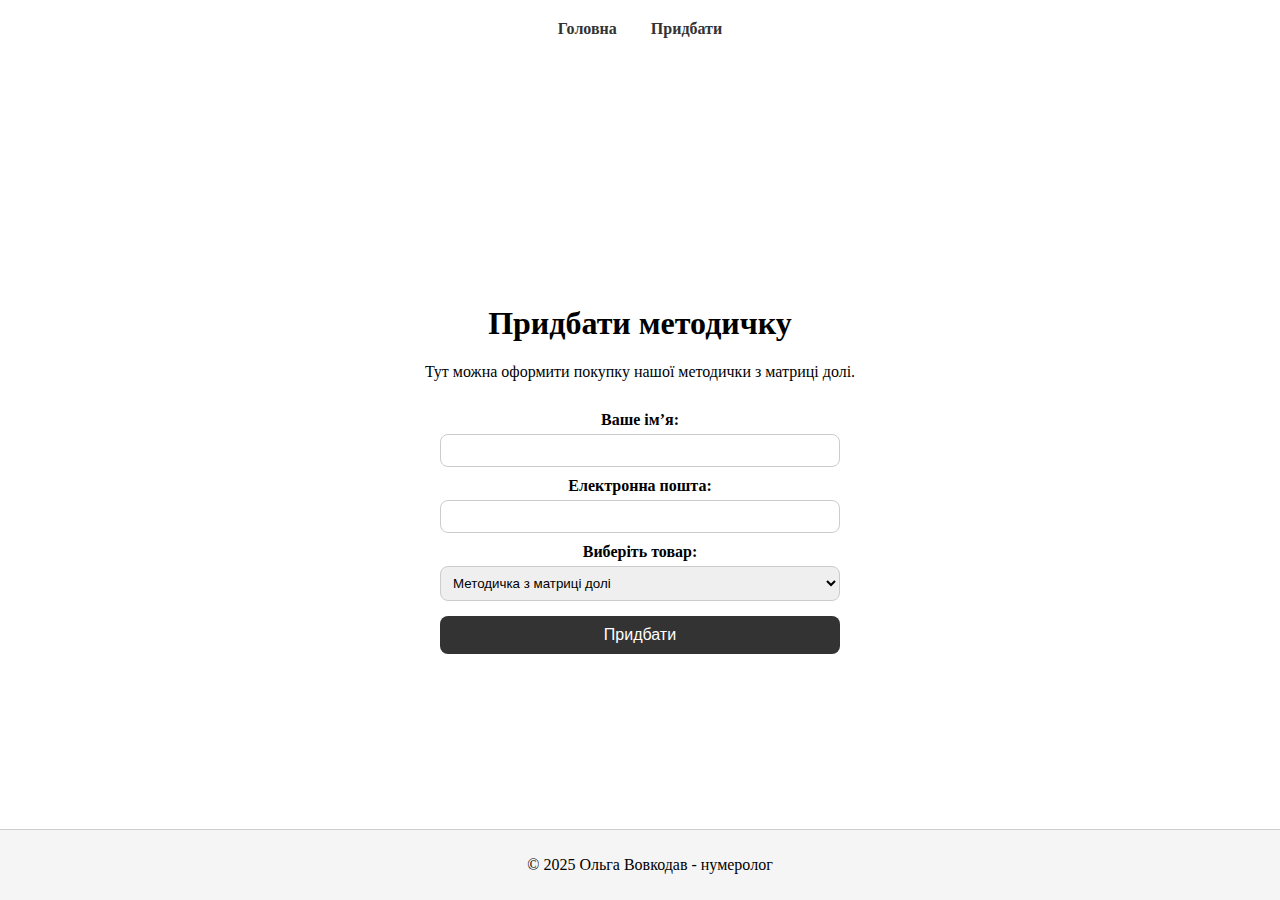
<file: anceta_user.html>
<!DOCTYPE html>
<html lang="uk">
<head>
  <meta charset="UTF-8">
  <meta name="viewport" content="width=device-width, initial-scale=1.0">
  <title>Придбати</title>
  <link href="https://fonts.googleapis.com/css2?family=Playfair+Display:wght@700&display=swap" rel="stylesheet">
  <link rel="stylesheet" href="css/styles1.css">
</head>
<body>
  <header>
    <nav class="menu">
      <a href="index.html">Головна</a>
      <a href="anceta_user.html">Придбати</a>
    </nav>
  </header>

  <main>
    <section class="purchase">
      <h1>Придбати методичку</h1>
      <p>Тут можна оформити покупку нашої методички з матриці долі.</p>

      <!-- Основна форма -->
      <form id="userForm" class="purchase-form">
        <label for="name">Ваше ім’я:</label>
        <input type="text" id="name" name="name" required>

        <label for="email">Електронна пошта:</label>
        <input type="email" id="email" name="email" required>

        <label for="product">Виберіть товар:</label>
        <select id="product" name="product">
          <option value="methodic">Методичка з матриці долі</option>
        </select>

        <!-- Кнопка -->
        <button type="button" onclick="payWithLiqPay()">Придбати</button>
      </form>

      <!-- Прихована форма для LiqPay -->
      <form id="liqpayForm" method="POST" action="https://www.liqpay.ua/api/3/checkout" accept-charset="utf-8" style="display:none;">
        <input type="hidden" name="data" id="liqpayData" value="ВАШ_DATA">
        <input type="hidden" name="signature" id="liqpaySignature" value="ВАШ_SIGNATURE">
      </form>
    </section>
  </main>

  <footer class="fixed-footer">
    <p>© 2025 Ольга Вовкодав - нумеролог</p>
  </footer>

  <script>
    function payWithLiqPay() {
      // Тут ви можете перевірити правильність введених даних
      const name = document.getElementById('name').value;
      const email = document.getElementById('email').value;

      if (!name || !email) {
        alert("Будь ласка, заповніть усі поля!");
        return;
      }

      // Надалі можна підставити динамічний order_id чи description
      document.getElementById("liqpayForm").submit();
    }
  </script>
</body>
</html>
</file>
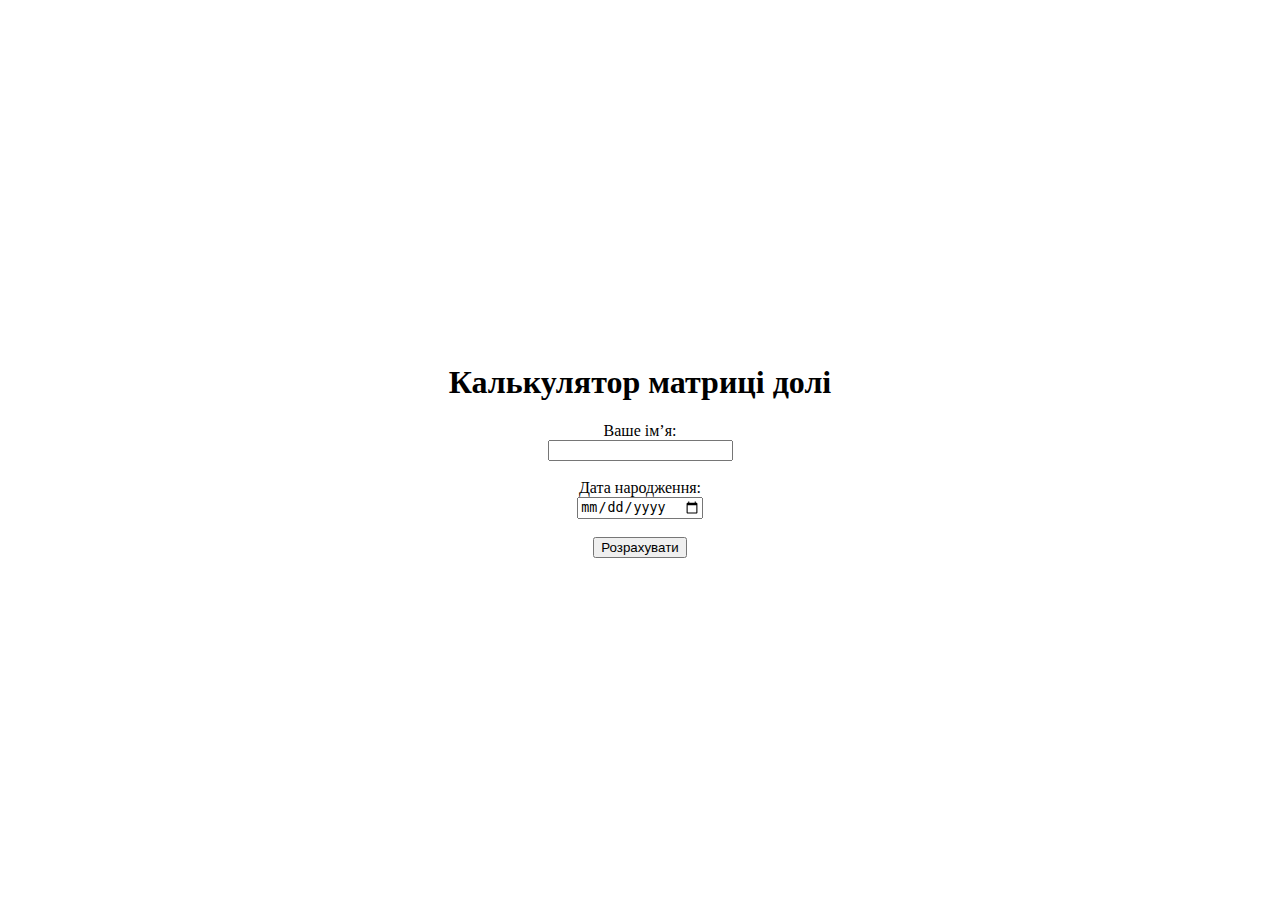
<file: calculator.html>
<!DOCTYPE html>
<html lang="uk">
<head>
  <meta charset="UTF-8">
  <title>Калькулятор матриці долі</title>
  <link rel="stylesheet" href="css/styles.css">
</head>
<body>
  <section class="slide calculator">
    <h1>Калькулятор матриці долі</h1>

    <form id="matrixForm">
      <label>Ваше ім’я:</label><br>
      <input type="text" id="name" required><br><br>

      <label>Дата народження:</label><br>
      <input type="date" id="birthdate" required><br><br>

      <button type="submit">Розрахувати</button>
    </form>

    <div id="result"></div>
  </section>

  <script src="js/matrix.js"></script>
</body>
</html>
</file>
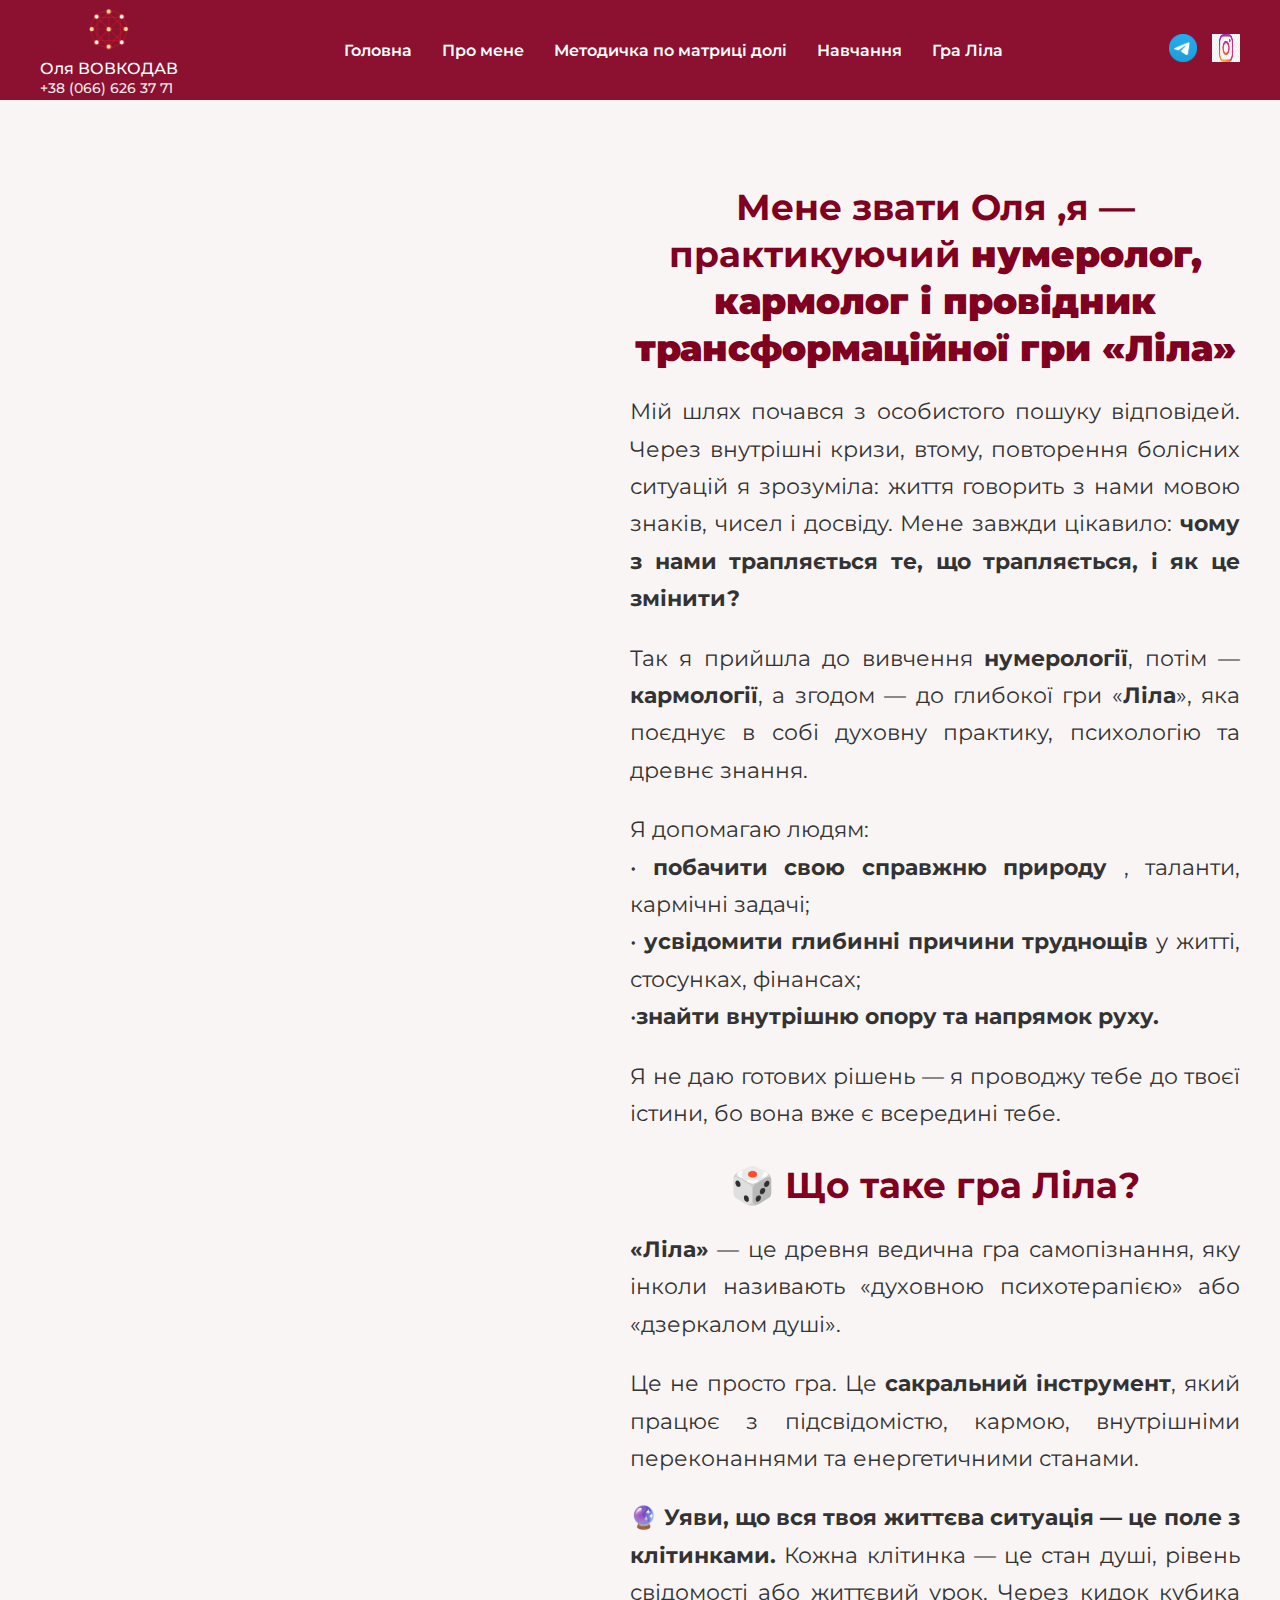
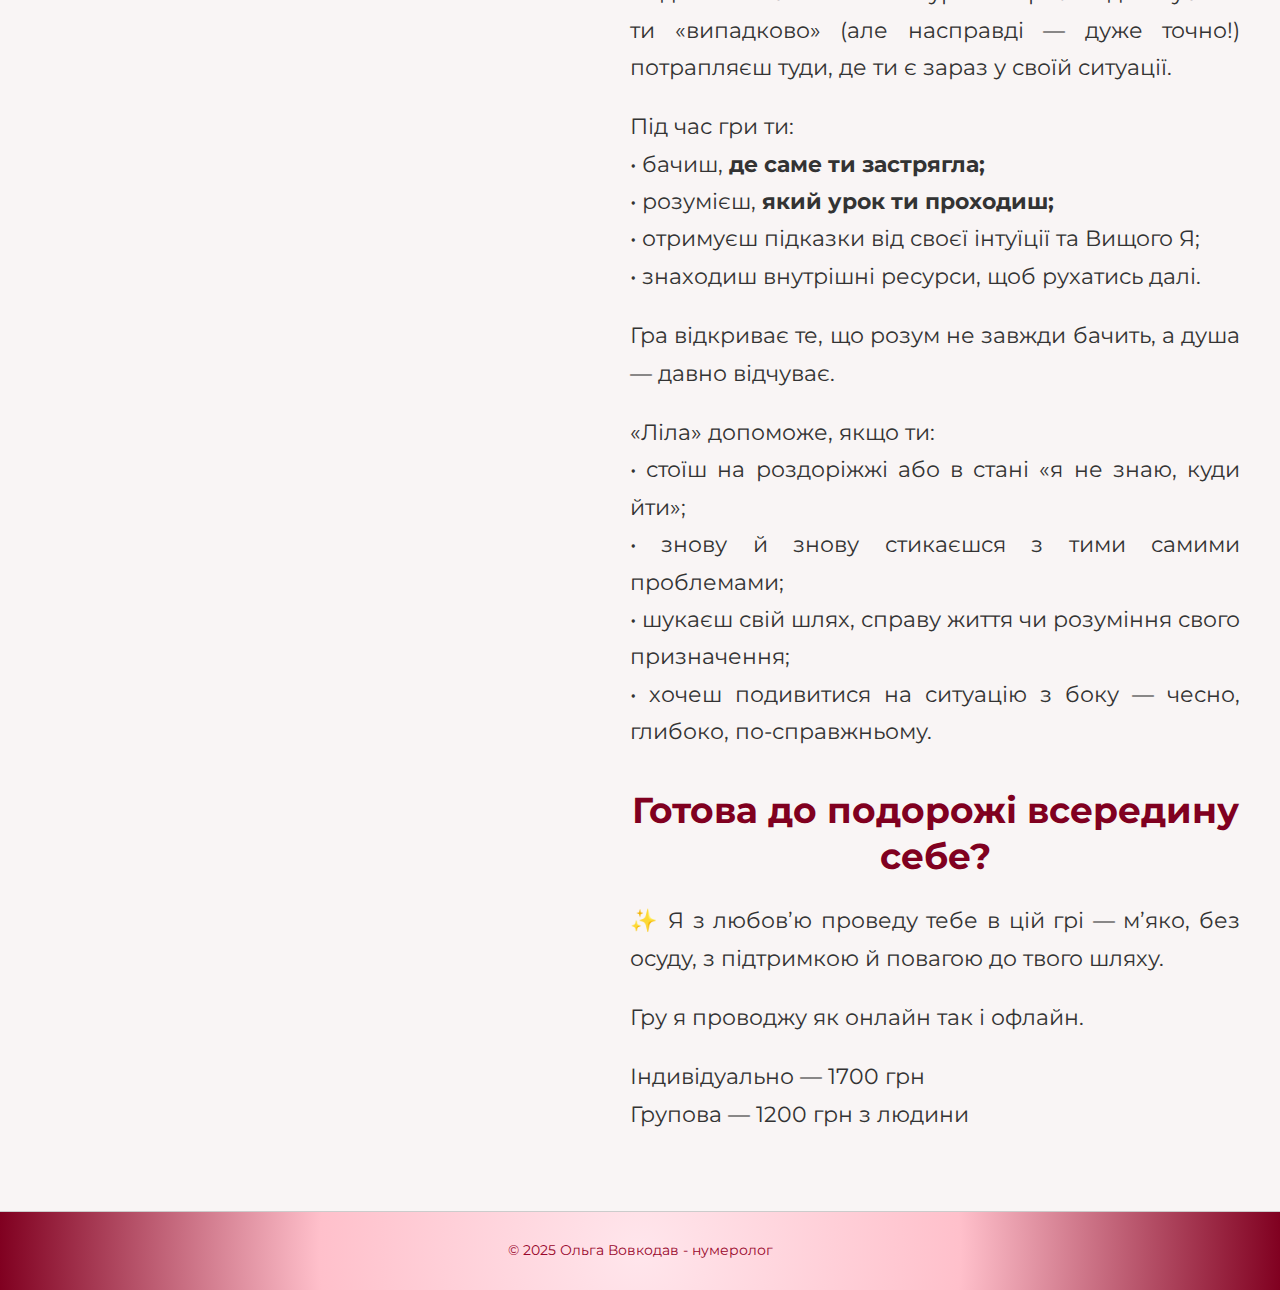
<file: gra-lila.html>
<!DOCTYPE html>
<html lang="en">
<head>
  <meta charset="UTF-8">
  <meta name="viewport" content="width=device-width, initial-scale=1.0">
  <title>Гра Ліла</title>
 <link href="https://fonts.googleapis.com/css2?family=Montserrat:wght@400;500;700&display=swap" rel="stylesheet">
  <link rel="stylesheet" href="css/gra_lila.css">
</head>
<body>
 <header class="top-bar">
  <!-- Ліва частина: логотип + ім’я + телефон -->
  <div class="left-info">
    <img src="images/matrix.png" alt="Логотип" class="logo">
    <div class="text-info">
      <span class="site-name">Оля ВОВКОДАВ</span><br>
      <span class="phone">+38 (066) 626 37 71</span>
    </div>
  </div>

  <!-- Меню -->
  <nav class="center-menu" id="navMenu">
    <a href="index.html">Головна</a>
    <a href="pro-mene.html">Про мене</a>
    <a href="anceta_user.html">Методичка по матриці долі</a>
    <a href="navchannya.html">Навчання</a>
    <a href="gra-lila.html">Гра Ліла</a>
  </nav>

  <!-- Соцмережі + бургер -->
  <div class="right-icons">
    <a href="https://t.me/+r7B0fT72uIRjNDgy" target="_blank">
      <img src="images/telegram-icon.png" alt="Telegram">
    </a>
    <a href="https://www.instagram.com/olga_vovkodav_numerology18?igsh=MXhua25nb3Uybnd3cA=" target="_blank">
      <img src="images/instagram-icon.png" alt="Instagram">
    </a>

    <!-- Бургер-кнопка -->
    <div class="burger" id="burgerBtn">
      <span></span>
      <span></span>
      <span></span>
    </div>
  </div>
</header>
<section class="about-me">
  <div class="about-container">
    <!-- Ліва колонка: фото -->
    <div class="about-photo">
  <button class="prev">&#10094;</button>

  <img src="images/IMG_5188.JPG" alt="Ольга Вовкодав" class="active">
  <img src="images/IMG_6078.JPG" alt="Гра Ліла">
  <img src="images/IMG_6079.JPG" alt="Гра Ліла">
  <img src="images/IMG_6080.JPG" alt="Гра Ліла">
  <img src="images/IMG_6081.JPG" alt="Гра Ліла">

  <button class="next">&#10095;</button>
</div>

    <!-- Права колонка: текст -->
    <div class="about-text">
      <h1>Мене звати Оля ,я — практикуючий  <strong>нумеролог, кармолог і провідник трансформаційної гри «Ліла»</strong></h1>
        <p>Мій шлях почався з особистого пошуку відповідей.
            Через внутрішні кризи, втому, повторення болісних ситуацій я зрозуміла:
            життя говорить з нами мовою знаків, чисел і досвіду.
            Мене завжди цікавило: <strong>чому з нами трапляється те, що трапляється, і як це змінити?</strong></p>

<p>Так я прийшла до вивчення <strong>нумерології</strong>, потім — <strong>кармології</strong>,
    а згодом — до глибокої гри «<strong>Ліла</strong>»,
    яка поєднує в собі духовну практику, психологію та древнє знання.</p>

<p>Я допомагаю людям:<br>
 • <strong>побачити свою справжню природу</strong>   , таланти, кармічні задачі;<br>
 • <strong>усвідомити глибинні причини труднощів</strong>   у житті, стосунках, фінансах;<br>
    •<strong>знайти внутрішню опору та напрямок руху.</strong> </p>
        <p>Я не даю готових рішень — я проводжу тебе до твоєї істини, бо вона вже є всередині тебе.</p>
<h2>
    🎲 Що таке гра Ліла?
</h2>
        <p><strong>«Ліла»</strong>  — це древня ведична гра самопізнання, яку інколи називають «духовною психотерапією» або «дзеркалом душі». </p>
        <p> Це не просто гра. Це <strong> сакральний інструмент</strong>, який працює з підсвідомістю, кармою, внутрішніми переконаннями та енергетичними станами.</p>
        <p><strong>🔮 Уяви, що вся твоя життєва ситуація — це поле з клітинками. </strong>
            Кожна клітинка — це стан душі, рівень свідомості або життєвий урок.
            Через кидок кубика ти «випадково» (але насправді — дуже точно!) потрапляєш туди, де ти є зараз у своїй ситуації.</p>
        <p> Під час гри ти:<br>
            • бачиш, <strong>де саме ти застрягла;</strong> <br>
            • розумієш, <strong>який урок ти проходиш;</strong> <br>
 • отримуєш підказки від своєї інтуїції та Вищого Я;<br>
 • знаходиш внутрішні ресурси, щоб рухатись далі.</p>
        <p> Гра відкриває те, що розум не завжди бачить, а душа — давно відчуває. </p>
        <p> «Ліла» допоможе, якщо ти:<br>
 • стоїш на роздоріжжі або в стані «я не знаю, куди йти»;<br>
 • знову й знову стикаєшся з тими самими проблемами;<br>
 • шукаєш свій шлях, справу життя чи розуміння свого призначення;<br>
 • хочеш подивитися на ситуацію з боку — чесно, глибоко, по-справжньому.</p>

        <h3> Готова до подорожі всередину себе?  </h3>
        <p>✨ Я з любов’ю проведу тебе в цій грі — м’яко, без осуду, з підтримкою й повагою до твого шляху. </p>
        <p> Гру я проводжу як онлайн так і офлайн. </p>
        <p>Індивідуально — 1700 грн<br>
Групова — 1200 грн з людини </p>
  </div>
  </div>
</section>


 <footer>
    <p>© 2025 Ольга Вовкодав - нумеролог</p>
  </footer>
<script>
 document.addEventListener("DOMContentLoaded", () => {
  const burgerBtn = document.getElementById("burgerBtn");
  const menu = document.querySelector(".center-menu");

  burgerBtn.addEventListener("click", () => {
    menu.classList.toggle("active");
    burgerBtn.classList.toggle("open"); // для анімації хрестика
  });
});
</script>
<script>
  const slides = document.querySelectorAll('.about-photo img');
  const prev = document.querySelector('.about-photo .prev');
  const next = document.querySelector('.about-photo .next');
  let current = 0;

  function showSlide(index) {
    slides.forEach((img, i) => {
      img.classList.toggle('active', i === index);
    });
  }

  prev.addEventListener('click', () => {
    current = (current - 1 + slides.length) % slides.length;
    showSlide(current);
  });

  next.addEventListener('click', () => {
    current = (current + 1) % slides.length;
    showSlide(current);
  });

  // Автоматична зміна фото кожні 4 секунди
  setInterval(() => {
    current = (current + 1) % slides.length;
    showSlide(current);
  }, 4000);
</script>
</body>
</html>
</file>
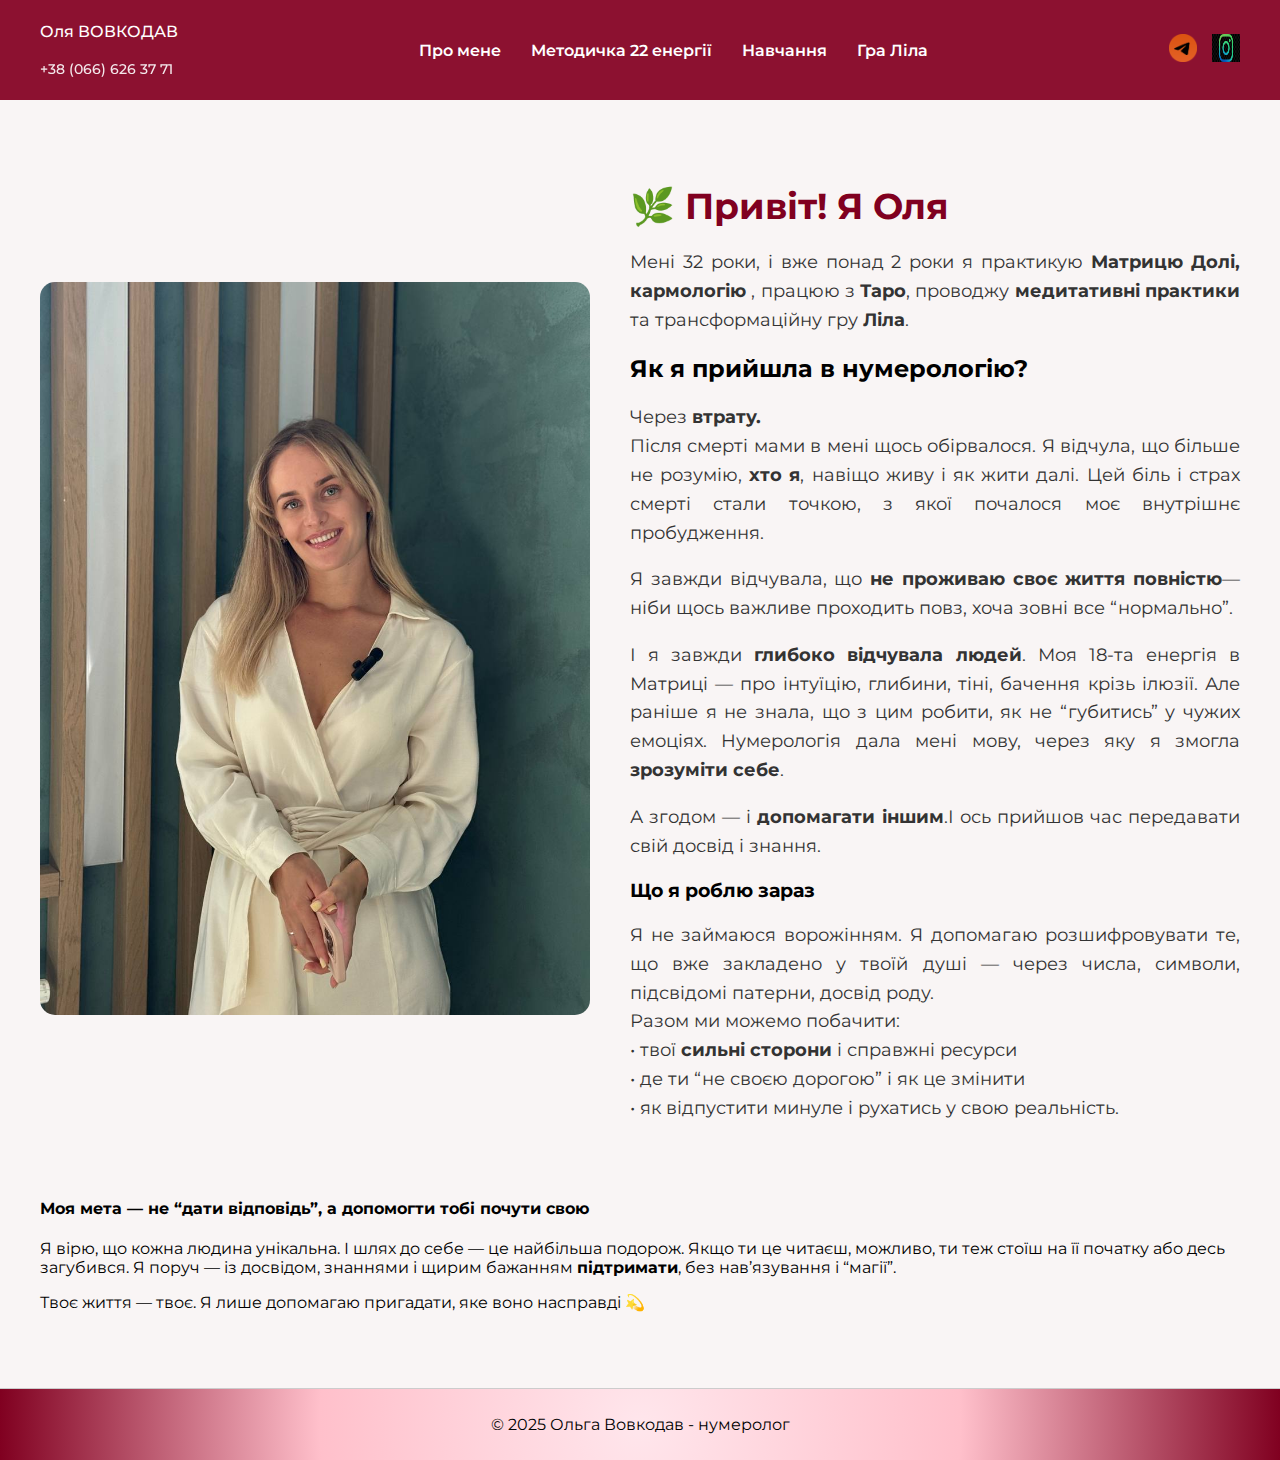
<file: pro-mene.html>
<!DOCTYPE html>
<html lang="en">
<head>
    <meta charset="UTF-8">
    <title>Про мене</title>
     <link href="https://fonts.googleapis.com/css2?family=Montserrat:wght@400;500;700&display=swap" rel="stylesheet">
  <link rel="stylesheet" href="css/styles_pro-mene.css">

</head>
<body>
<header class="top-bar">
  <div class="left-info">
    <span class="site-name">Оля ВОВКОДАВ</span><br>
    <span class="phone"> +38 (066) 626 37 71</span>
  </div>

  <nav class="center-menu">
    <a href="pro-mene.html">Про мене</a>
    <a href="anceta_user.html">Методичка 22 енергії</a>
    <a href="navchannya.html">Навчання</a>
     <a href="gra-lila.html">Гра Ліла</a>
  </nav>

  <div class="right-icons">
    <a href="https://t.me/+r7B0fT72uIRjNDgy" target="_blank">
      <img src="images/telegram-icon.png" alt="Telegram">
    </a>
    <a href="https://www.instagram.com/olga_vovkodav_numerology18?igsh=MXhua25nb3Uybnd3cA=" target="_blank">
      <img src="images/instagram-icon.png" alt="Instagram">
    </a>
  </div>
</header>
<section class="about-me">
  <div class="about-container">
    <!-- Ліва колонка: фото -->
    <div class="about-photo">
      <img src="images/IMG_4755.JPG" alt="Ольга Вовкодав">
    </div>

    <!-- Права колонка: текст -->
    <div class="about-text">
      <h1>🌿 Привіт! Я Оля</h1>
      <p>Мені 32 роки, і вже понад 2 роки я практикую <strong>Матрицю Долі, кармологію </strong>, працюю з <strong>Таро</strong>, проводжу <strong>медитативні практики</strong> та трансформаційну гру <strong>Ліла</strong>.</p>
     <h2>Як я прийшла в нумерологію?</h2>
      <p>Через<strong> втрату.</strong> <br>
Після смерті мами в мені щось обірвалося. Я відчула, що більше не розумію, <strong> хто я</strong>, навіщо живу і як жити далі.
        Цей біль і страх смерті стали точкою, з якої почалося моє внутрішнє пробудження.</p>

      <p>Я завжди відчувала, що <strong>не проживаю своє життя повністю</strong>— ніби щось важливе проходить повз, хоча зовні все “нормально”.</p>

      <p>І я завжди <strong>глибоко відчувала людей</strong>.
        Моя 18-та енергія в Матриці — про інтуїцію, глибини, тіні, бачення крізь ілюзії. Але раніше я не знала, що з цим робити, як не “губитись” у чужих емоціях. Нумерологія дала мені мову, через яку я змогла <strong>зрозуміти себе</strong>.</p>

<p>А згодом — і <strong>допомагати іншим</strong>.І ось прийшов час передавати свій досвід і знання.</p>
    <h3>Що я роблю зараз</h3>
      <p>Я не займаюся ворожінням. Я допомагаю розшифровувати те, що вже закладено у твоїй душі — через числа, символи, підсвідомі патерни, досвід роду.<br>
Разом ми можемо побачити:<br>
        • твої <strong>сильні сторони</strong> і справжні ресурси<br>
 • де ти “не своєю дорогою” і як це змінити<br>
 • як відпустити минуле і рухатись у свою реальність.</p>
    </div>
    <div class="about-fulltext">
    <h4>Моя мета — не “дати відповідь”, а допомогти тобі почути свою</h4>
    <p>Я вірю, що кожна людина унікальна. І шлях до себе — це найбільша подорож.
Якщо ти це читаєш, можливо, ти теж стоїш на її початку або десь загубився.
      Я поруч — із досвідом, знаннями і щирим бажанням <strong>підтримати</strong>, без нав’язування і “магії”.</p>

<p>Твоє життя — твоє. Я лише допомагаю пригадати, яке воно насправді 💫</p>
  </div>
  </div>
</section>


<footer>
    <p>© 2025 Ольга Вовкодав - нумеролог</p>
  </footer>
</body>
</html>
</file>
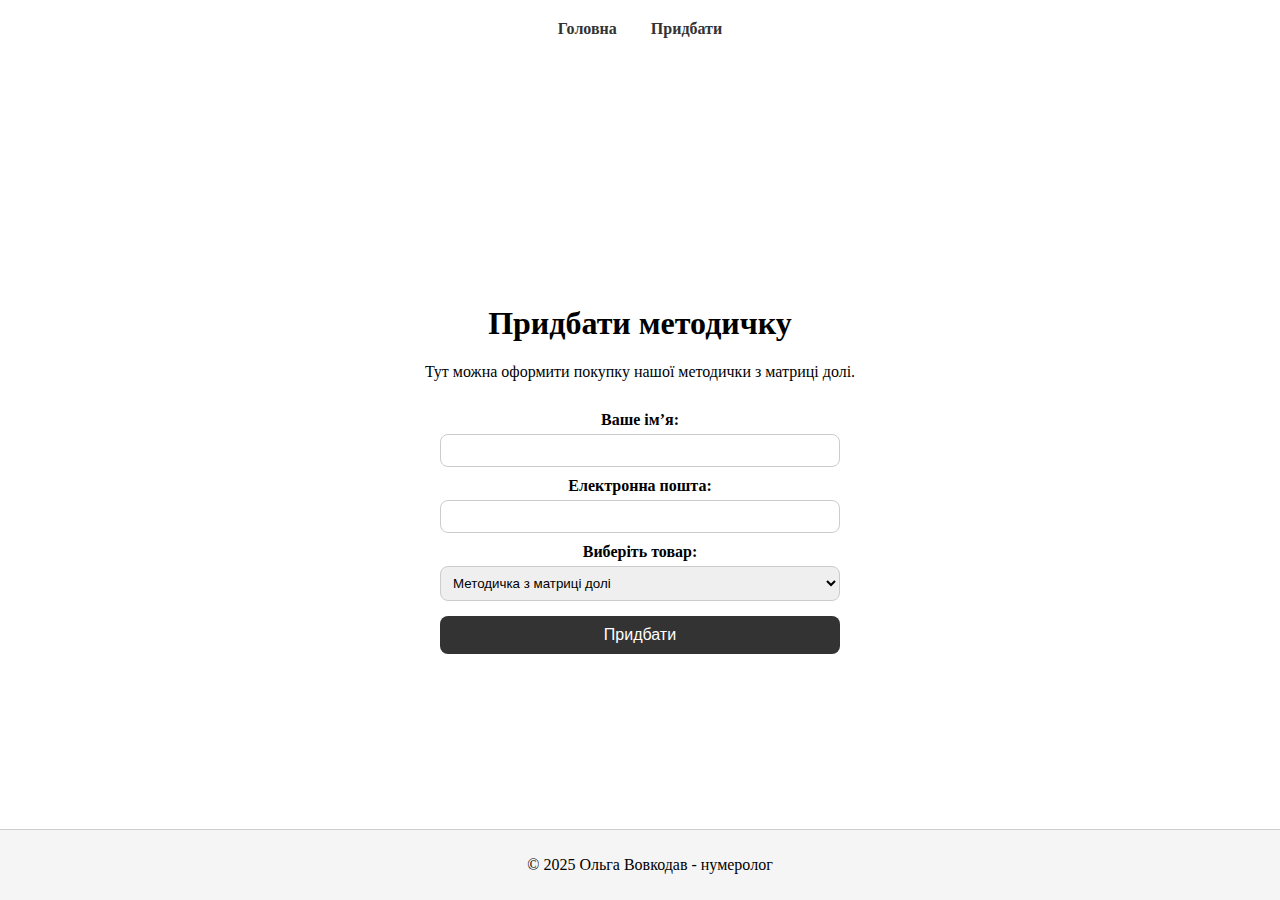
<file: purchase.html>
<!DOCTYPE html>
<html lang="uk">
<head>
  <meta charset="UTF-8">
  <meta name="viewport" content="width=device-width, initial-scale=1.0">
  <title>Придбати</title>
  <link href="https://fonts.googleapis.com/css2?family=Playfair+Display:wght@700&display=swap" rel="stylesheet">
  <link rel="stylesheet" href="css/styles1.css">
</head>
<body>
  <header>
  <nav class="menu">
    <a href="index.html">Головна</a>
    <a href="purchase.html">Придбати</a>
  </nav>
</header>

  <main>
    <section class="purchase">
      <h1>Придбати методичку</h1>
      <p>Тут можна оформити покупку нашої методички з матриці долі.</p>

      <form action="#" method="post" class="purchase-form">
        <label for="name">Ваше ім’я:</label>
        <input type="text" id="name" name="name" required>

        <label for="email">Електронна пошта:</label>
        <input type="email" id="email" name="email" required>

        <label for="product">Виберіть товар:</label>
        <select id="product" name="product">
          <option value="methodic">Методичка з матриці долі</option>

        </select>

        <button type="submit">Придбати</button>
      </form>
    </section>
  </main>

  <footer class="fixed-footer">
  <p>© 2025 Ольга Вовкодав - нумеролог</p>
</footer>
</body>
</html>
</file>
<file: css/styles1.css>
body {
  margin: 0;
  padding: 0;
  font-family: 'Montserrat-Regular', serif;
  display: flex;
  flex-direction: column;
  min-height: 100vh;   /* повна висота вікна */
}

main {
  flex: 1;
  display: flex;
  justify-content: center; /* по горизонталі */
  align-items: center;     /* по вертикалі */
  flex-direction: column;
  text-align: center;
}


.purchase-form {
  display: flex;
  flex-direction: column;
  max-width: 400px;
  margin: 20px auto;
}

.purchase-form label {
  margin: 10px 0 5px;
  font-weight: bold;
}

.purchase-form input,
.purchase-form select {
  padding: 8px;
  border: 1px solid #ccc;
  border-radius: 8px;
}

.purchase-form button {
  margin-top: 15px;
  padding: 10px;
  border: none;
  border-radius: 8px;
  background-color: #333;
  color: #fff;
  font-size: 16px;
  cursor: pointer;
}
.purchase-form button:hover {
  background-color: #555;
}
.menu {
  text-align: center;
  margin: 20px 0;
}

.menu a {
  margin: 0 15px;
  text-decoration: none;
  color: #333;
  font-weight: bold;
}

/* Футер по центру і внизу */
footer {
  position: fixed;       /* завжди внизу */
  bottom: 0;
  left: 0;
  width: 100%;
  text-align: center;
  padding: 10px;
  background-color: #f5f5f5;
  border-top: 1px solid #ccc;
}
</file>
<file: css/styles.css>
html, body {
  margin: 0;
  padding: 0;
  font-family: 'Playfair Display', serif;
  scroll-behavior: smooth;
}

.slide {
  width: 100%;
  height: 100vh; /* повна висота екрану */
  display: flex;
  flex-direction: column;
  justify-content: center;
  align-items: center;
  text-align: center;
  padding: 20px;
  box-sizing: border-box;
}

@font-face {
  font-family: 'Sloop Script Pro';
  src: url('../fonts/SloopScriptPro.woff2') format('woff2'),
       url('../fonts/SloopScriptPro.woff') format('woff');
  font-weight: normal;
  font-style: normal;
}

@font-face {
  font-family: 'Ferenz';
  src: url('../fonts/Ferenz.woff2') format('woff2'),
       url('../fonts/Ferenz.woff') format('woff');
  font-weight: normal;
  font-style: normal;
}

@keyframes gradientMove {
  0% { background-position: 0% 50%; }
  50% { background-position: 100% 50%; }
  100% { background-position: 0% 50%; }
}

/* ---------------- СЛАЙД 1 ---------------- */
.slide1 {
  display: flex;
  flex-direction: row;
  align-items: center;
  justify-content: flex-start;
  height: 100vh;
  /* замінюємо фон */
  background: radial-gradient(circle at center, #ffe6ec, #ffc0cb, #800020);
  color: #fff;
  padding: 0;
  box-sizing: border-box;
}


.profile-photo {
  width: 50%;
  height: 100vh;
  object-fit: cover;
  border-radius: 0;
  border: none;
  margin: 0;
  box-shadow: none;
}

.slide1 .text-content {
  width: 50%;
  display: flex;
  flex-direction: column;
  justify-content: center; /* вирівнює блок по вертикалі */
  align-items: center;     /* центрує весь текст по горизонталі */
  text-align: center;      /* текст по центру */
  height: 100%;
}

/* Заголовок */
.slide1 h1 {
  font-family: 'Sloop Script Pro', cursive;
  font-size: 96px;
  margin-bottom: 40px;
  color: #8B4513; /* бурий колір */
  line-height: 1.2;
}

/* Параграфи */
.slide1 .subtitle,
.slide1 .stats {
  font-family: 'Ferenz', sans-serif;
  font-size: 56px;
  margin: 10px 0;
  line-height: 1.3;
  color: #241e1c;
}

/* ---------------- СЛАЙД 2 ---------------- */
.slide2 {
  display: flex;
  justify-content: center;
  align-items: center;
  height: 100vh;
  background: radial-gradient(circle at center, #ffe6ec, #ffc0cb, #800020);
  text-align: center;
  padding: 20px;
}

.button-container {
  display: flex;
  flex-direction: column;
  gap: 25px;
  width: 90%;
  max-width: 600px;
}

.custom-btn {
  display: block;
  padding: 30px 20px;
  border-radius: 15px;
  font-family: 'Ferenz', sans-serif;
  font-size: 28px;
  font-weight: bold;
  text-decoration: none;
  text-align: center;
  box-shadow: 0 8px 15px rgba(0,0,0,0.3);
  transition: transform 0.2s ease, box-shadow 0.2s ease;
}

.custom-btn:hover {
  transform: translateY(-5px);
  box-shadow: 0 12px 20px rgba(0,0,0,0.4);
}

/* Градиєнти для кнопок з різною насиченістю */
.btn1 {
  background: linear-gradient(135deg, #800020, #a83252);
  color: #fff;
}

.btn2 {
  background: linear-gradient(135deg, #a83252, #c94f7c);
  color: #fff;
}

.btn3 {
  background: linear-gradient(135deg, #c94f7c, #e48fae);
  color: #fff;
}

.btn4 {
  background: linear-gradient(135deg, #e48fae, #ffe6ec);
  color: #5a0020; /* темно-бордовий текст для контрасту на світлій кнопці */
}

/* Додатковий текст у кнопках */
.subtext {
  display: block;
  font-size: 18px;
  font-weight: normal;
  margin-top: 8px;
}
 /* 📱 Для планшетів і мобільних */
@media (max-width: 1024px) {
  .slide1 {
    flex-direction: column;
  }

  .profile-photo {
    width: 100%;
    height: auto; /* щоб фото не займало всю висоту */
  }

  .slide1 .text-content {
    width: 100%;
    padding: 20px;
  }

  .slide1 h1 {
    font-size: 48px; /* зменшуємо шрифт */
  }

  .slide1 .subtitle,
  .slide1 .stats {
    font-size: 24px;
  }
}

/* 📱 Для телефонів */
@media (max-width: 600px) {
  .slide1 h1 {
    font-size: 32px;
    margin-bottom: 20px;
  }

  .slide1 .subtitle,
  .slide1 .stats {
    font-size: 18px;
  }

  .custom-btn {
    font-size: 20px;
    padding: 20px;
  }

  .subtext {
    font-size: 14px;
  }
}
</file>
<file: css/gra_lila.css>
:root {
  --main-color: #800020;
  --accent-color: #8c1130;
  --highlight: #99062b;
}

html, body {
  margin: 0;
  padding: 0;
  font-family: 'Montserrat', sans-serif;
  scroll-behavior: smooth;
}

/* ----------------- ХЕДЕР ----------------- */
.top-bar {
  width: 100%;
  height: 100px;
  background-color: #8c1130;
  display: flex;
  align-items: center;
  justify-content: space-between;
  padding: 0 40px;
  box-sizing: border-box;
  color: #fff;
}

/* Ліва частина */
.left-info {
  display: flex;
  flex-direction: column;
  font-weight: 500;
}

.phone {
  font-size: 14px;
  opacity: 0.9;
}
.logo {
  max-width: 40px; /* спробуй 40px, 60px або 80px для різних розмірів */
  height: auto;
  display: block;
  margin: 0 auto 5px; /* вирівняє по центру і зробить відступ від тексту */
}
/* Меню */
.center-menu {
  display: flex;
  gap: 30px;
}

.center-menu a {
  color: white;
  text-decoration: none;
  font-weight: 600;
}

.center-menu a:hover {
  text-decoration: underline;
}

/* Соц. іконки */
.right-icons {
  display: flex;
  gap: 15px;
  align-items: center;
}

/* Іконки у натуральних кольорах */
.right-icons img {
  width: 28px;
  height: 28px;
  cursor: pointer;
  transition: transform 0.2s;
  filter: none !important;
}

.right-icons img:hover {
  transform: scale(1.1);
}

/* --- Бургер --- */
.burger {
  display: none; /* прихований на десктопі */
  flex-direction: column;
  gap: 5px;
  cursor: pointer;
}

.burger span {
  width: 25px;
  height: 3px;
  background: #fff;
  border-radius: 2px;
}

/* --- Адаптивність --- */
@media (max-width: 768px) {
  .top-bar {
    flex-direction: row;
    height: auto;
    padding: 10px 20px;
  }

  .center-menu {
    display: none; /* меню ховаємо */
    flex-direction: column;
    gap: 15px;
    position: absolute;
    top: 80px;
    right: 20px;
    background: #8c1130;
    padding: 15px;
    border-radius: 5px;
  }

  .center-menu a {
    display: block;
    padding: 8px 0;
  }

  .center-menu.active {
    display: flex; /* показуємо при кліку */
  }

  .burger {
    display: flex; /* показуємо бургер */
  }

  .right-icons {
    gap: 10px;
  }
}
/* Анімація перетворення смужок у хрестик */
.burger.open span:nth-child(1) {
  transform: rotate(45deg) translate(5px, 5px);
}
.burger.open span:nth-child(2) {
  opacity: 0;
}
.burger.open span:nth-child(3) {
  transform: rotate(-45deg) translate(6px, -6px);
}

.burger span {
  transition: all 0.3s ease;
}
 .about-me {
  width: 100%;
  min-height: 100vh;
  background: #f9f5f5;
  display: flex;
  justify-content: center;
  align-items: center;
  padding: 60px 20px;
  box-sizing: border-box;
}

.about-container {
  display: flex;
  flex-wrap: wrap;
  gap: 40px;
  max-width: 1200px;
  width: 100%;
  align-items: flex-start;
}

/* ---- Слайдер для фото ---- */
.about-photo {
  flex: 1 1 45%;
  position: relative;
  width: 100%;
  overflow: hidden;
}

.about-photo img {
  position: absolute;
  top: 0;
  left: 0;
  width: 100%;
  height: auto;
  opacity: 0;
  transition: opacity 1s ease-in-out;
  border-radius: 15px;
  object-fit: cover;
}

/* Показуємо активне фото */
.about-photo img.active {
  opacity: 1;
  z-index: 2;
}

/* ---- Кнопки для перемикання фото ---- */
.about-photo button {
  position: absolute;
  top: 50%;
  transform: translateY(-50%);
  background-color: rgba(255, 255, 255, 0.6);
  border: none;
  color: #333;
  font-size: 32px;
  padding: 5px 10px;
  cursor: pointer;
  border-radius: 50%;
  transition: background-color 0.3s;
  z-index: 3;
}

.about-photo button:hover {
  background-color: rgba(255, 255, 255, 0.9);
}

.about-photo .prev {
  left: 10px;
}

.about-photo .next {
  right: 10px;
}

/* ---- Слайдер для фото ---- */
.about-photo {
  position: relative;
  width: 100%;
  overflow: hidden;
}

.about-photo img {
  position: absolute;
  top: 0;
  left: 0;
  width: 100%;
  height: auto;
  opacity: 0;
  transition: opacity 1s ease-in-out;
  border-radius: 15px;
  object-fit: cover;
}

/* Показуємо активне фото */
.about-photo img.active {
  opacity: 1;
  z-index: 2;
}
/* ---- Кнопки для перемикання фото ---- */
.about-photo button {
  position: absolute;
  top: 50%;
  transform: translateY(-50%);
  background-color: rgba(255, 255, 255, 0.6);
  border: none;
  color: #333;
  font-size: 32px;
  padding: 5px 10px;
  cursor: pointer;
  border-radius: 50%;
  transition: background-color 0.3s;
  z-index: 3;
}

.about-photo button:hover {
  background-color: rgba(255, 255, 255, 0.9);
}

.about-photo .prev {
  left: 10px;
}

.about-photo .next {
  right: 10px;
}
/* Текстові блоки */
.about-text,
.about-fulltext {
  flex: 1 1 50%;
}

/* Заголовки */
h1, h2, h3, h4 {
  font-weight: 700;
  font-size: 36px;
  margin-bottom: 20px;
  color: var(--main-color);
  text-align: center;
  line-height: 1.3;
}

/* Абзаци */
.about-text p,
.about-fulltext p {
  font-size: 22px;
  line-height: 1.7;
  color: #333;
  text-align: justify;
  margin-bottom: 18px;
}

/* Списки */
ul {
  margin: 10px 0 20px 30px;
  font-size: 18px;
  line-height: 1.6;
}

/* ----------------- АДАПТИВНІСТЬ ----------------- */

/* Планшети */
@media (max-width: 992px) {
  .top-bar {
    flex-wrap: wrap;
    height: auto;
    padding: 10px 20px;
  }

  .center-menu {
    display: none;
    flex-direction: column;
    gap: 15px;
    position: absolute;
    top: 80px;
    right: 20px;
    background: var(--accent-color);
    padding: 15px;
    border-radius: 8px;
  }

  .center-menu.active {
    display: flex;
  }

  .burger {
    display: flex;
  }

  .about-container {
    flex-direction: column;
    text-align: center;
  }

  .about-photo, .about-text, .about-fulltext {
    flex: 1 1 100%;
  }

  h1, h2, h3, h4 {
    font-size: 28px;
  }

  /* 👇 адаптація тексту в обох div */
  .about-text p,
  .about-fulltext p,
  ul {
    font-size: 16px;
    line-height: 1.6;
  }
}

/* Мобільні телефони */
@media (max-width: 600px) {
  h1, h2, h3, h4 {
    font-size: 22px;
  }

  /* 👇 однаковий шрифт у всіх текстових блоках */
  .about-text p,
  .about-fulltext p,
  ul {
    font-size: 14px;
    line-height: 1.6;
  }

  .center-menu {
    right: 10px;
    top: 70px;
  }

  .right-icons img {
    width: 24px;
    height: 24px;
  }

  /* 👇 адаптивний футер */
  footer {
    padding: 12px 8px;
    font-size: 12px;
    text-align: center;
  }
}



/* ----------------- ФУТЕР ----------------- */
footer {
  width: 100%;
  text-align: center;
  padding: 15px 10px;
  background: radial-gradient(circle at center, #ffe6ec, #ffc0cb, #800020);
  border-top: 1px solid #ccc;
  color: #99062b;
  display: flex;
  justify-content: center;
  align-items: center;
  flex-direction: column;
  font-size: 14px;
  box-sizing: border-box;
  line-height: 1.4;
}
</file>
<file: css/styles_pro-mene.css>
:root {
  --main-color: #800020;
  --accent-color: #8c1130;
  --highlight: #99062b;
}

html, body {
  margin: 0;
  padding: 0;
  font-family: 'Montserrat', sans-serif;
  scroll-behavior: smooth;
}

/* ----------------- ХЕДЕР ----------------- */
.top-bar {
  width: 100%;
  height: 100px;
  background-color: #8c1130;
  display: flex;
  align-items: center;
  justify-content: space-between;
  padding: 0 40px;
  box-sizing: border-box;
  color: #fff;
}

.left-info {
  display: flex;
  flex-direction: column;
  font-weight: 500;
}

.phone {
  font-size: 14px;
  opacity: 0.9;
}

.center-menu {
  display: flex;
  gap: 30px;
}

.center-menu a {
  color: white;
  text-decoration: none;
  font-weight: 600;
}

.center-menu a:hover {
  text-decoration: underline;
}

.right-icons {
  display: flex;
  gap: 15px;
}

.right-icons img {
  width: 28px;
  height: 28px;
  filter: invert(100%);
  cursor: pointer;
  transition: transform 0.2s;
}

.right-icons img:hover {
  transform: scale(1.1);
}

/* Адаптивність хедера */
@media (max-width: 768px) {
  .top-bar {
    flex-direction: column;
    align-items: center;
    text-align: center;
  }
  .left-info {
    flex-direction: column;
  }
  .center-menu {
    flex-wrap: wrap;
    justify-content: center;
  }
  .right-icons {
    margin-top: 10px;
  }
}

/* ----------------- Сторінка “Про мене” ----------------- */
.about-me {
  width: 100%;
  min-height: 100vh;
  background: #f9f5f5;
  display: flex;
  justify-content: center;
  align-items: center;
  padding: 60px 20px;
  box-sizing: border-box;
}

.about-container {
  display: flex;
  gap: 40px;
  max-width: 1200px;
  width: 100%;
  align-items: center;
  flex-wrap: wrap; /* адаптивність */
}

.about-photo {
  flex: 1 1 45%;
}

.about-photo img {
  width: 100%;
  border-radius: 15px;
  object-fit: cover;
  display: block;
}

.about-text {
  flex: 1 1 50%;
}

.about-text h1 {
  font-size: 36px;
  margin-bottom: 20px;
  color: #800020;
}

.about-text p {
  font-size: 18px;
  line-height: 1.6;
  color: #333;
  margin-bottom: 15px;
}

/* Планшет */
@media (max-width: 992px) {
  .about-container {
    flex-direction: column;
    text-align: center;
  }

  .about-photo,
  .about-text {
    flex: 1 1 100%;
  }

  .about-text h1 {
    font-size: 28px;
  }

  .about-text p {
    font-size: 16px;
  }
}

/* Мобільний */
@media (max-width: 600px) {
  .about-text h1 {
    font-size: 24px;
  }

  .about-text p {
    font-size: 14px;
  }
}

/* ----------------- ФУТЕР ----------------- */
footer {
  text-align: center;
  padding: 10px;
  background: radial-gradient(circle at center, #ffe6ec, #ffc0cb, #800020);
  border-top: 1px solid #ccc;
}
.about-text p {
  text-align: justify;
  text-justify: inter-word; /* більш рівномірні пробіли між словами */
}
</file>
